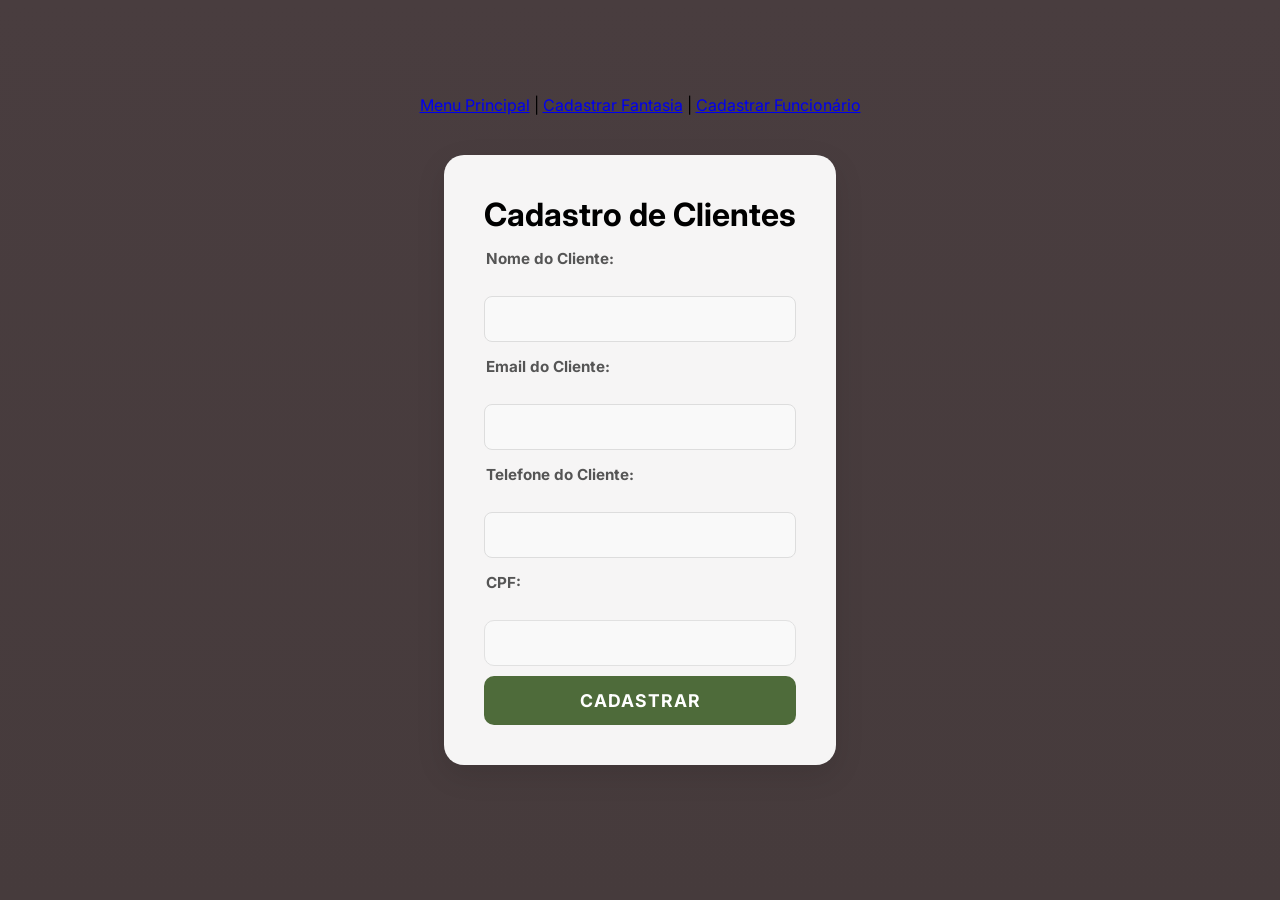
<file: cadastros/cadCliente.html>
<!DOCTYPE html>
<html lang="pt-BR">
<head>
    <meta charset="UTF-8">
    <meta name="viewport" content="width=device-width, initial-scale=1.0">
    <title>Cadastro de Clientes</title>
    <link rel="stylesheet" href="cadastro.css">
</head>
<body>
    <nav>
        <a href="../telainicial/menu.php">Menu Principal</a> | 
        <a href="cadFantasia.php">Cadastrar Fantasia</a> | 
        <a href="cadFuncionario.php">Cadastrar Funcionário</a>
    </nav>
    <div class="container">
        <form action="../back/cadastroCliente.php" method="post">
        <div class="titulo">
            <h1 class="titulo">Cadastro de Clientes</h1>
        </div>
            
            <label for="nomeCliente" id="Nome">Nome do Cliente: </label><br>
            <input type="text" name="nomeCliente" required><br>

            <label for="email">Email do Cliente: </label><br>
            <input type="text" name="email" required><br>

            <label for="telefone">Telefone do Cliente: </label><br>
            <input type="text" name="telefone" required><br>

            <label for="cpfCliente">CPF: </label><br>
            <input type="cpf" name="cpfCliente" required><br>

            <input type="submit" value="Cadastrar" class="botaoCadastro"><br>
        </form>
    </div>
</body>
</html>
</file>
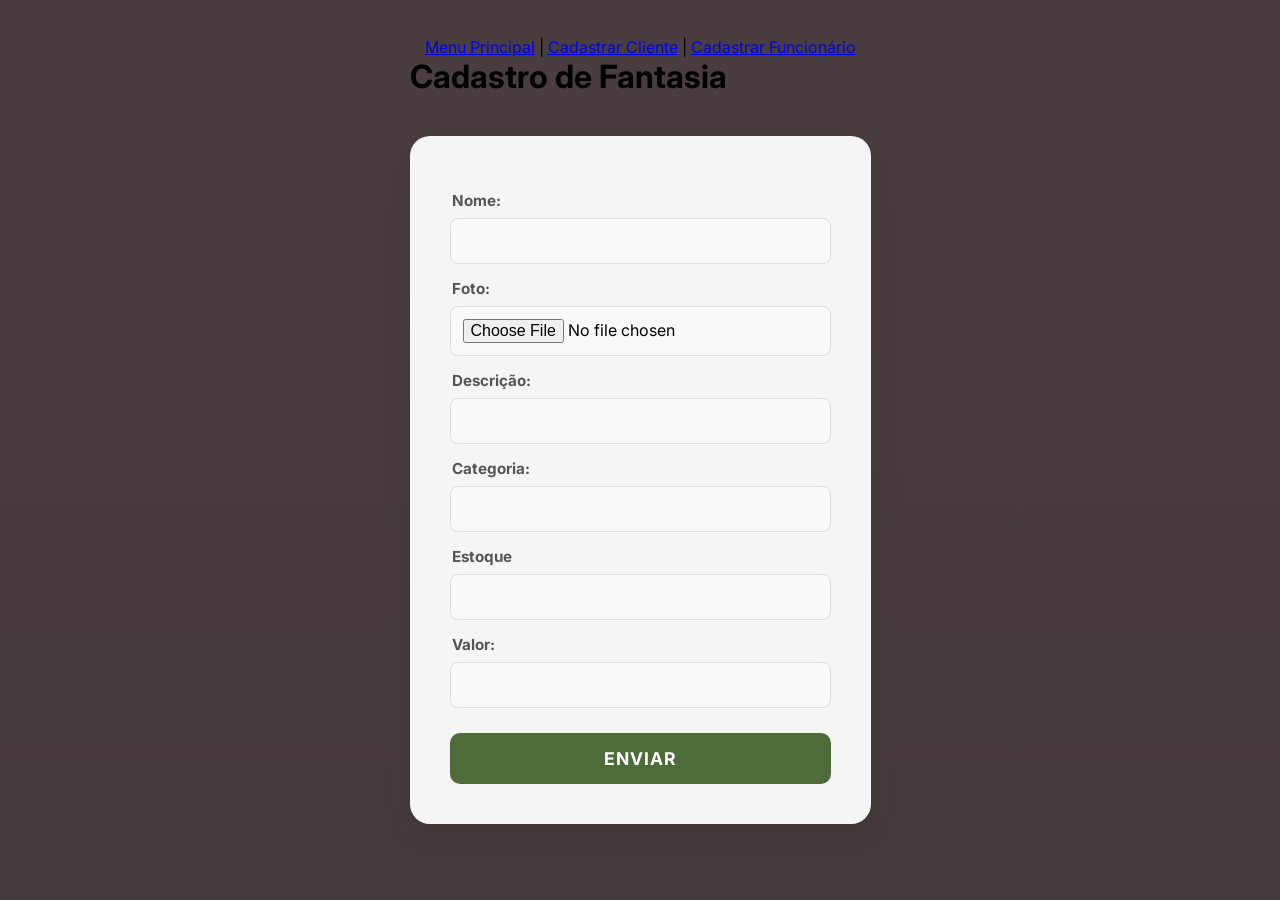
<file: cadastros/cadFantasia.html>
<!DOCTYPE html>
<html lang="pt-br">
<head>
    <meta charset="UTF-8">
    <meta name="viewport" content="width=device-width, initial-scale=1.0">
    <title>Fantasia</title>
    <link rel="stylesheet" href="cadastro.css">
</head>
<body>
    <nav>
        <a href="../telainicial/menu.php">Menu Principal</a> | 
        <a href="cadCliente.php">Cadastrar Cliente</a> | 
        <a href="cadFuncionario.php">Cadastrar Funcionário</a>
    </nav>

    <div class="container">

        <h1>Cadastro de Fantasia</h1>
    <form action="../back/cadastroFantasia.php" method="post">
        <div>
            <label for="nome">Nome: </label>
            <input type="text" id="nomeFantasia" name="nomeFantasia" required><br>

            <label for="imagem">Foto: </label>
            <input type="file" id="imagem" name="imagem" required><br>

            <label for="descricao">Descrição: </label>
            <input type="text" id="descricaoFantasia" name="descricaoFantasia" required><br>

            <label for="categoria">Categoria: </label>
            <input type="text" id="categoriaFantasia" name="categoriaFantasia" required><br>

            <label for="quantidade">Estoque</label>
            <input type="number" id="quantidadeDisponivel" name="quantidadeDisponivel" required><br>

            <label for="valorLocacao">Valor: </label>
            <input type="number" id="valorLocacao" name="valorLocacao" required>

            <button type="submit">Enviar</button>
        </div>
    </form>
    </div>
</body>
</html>
</file>
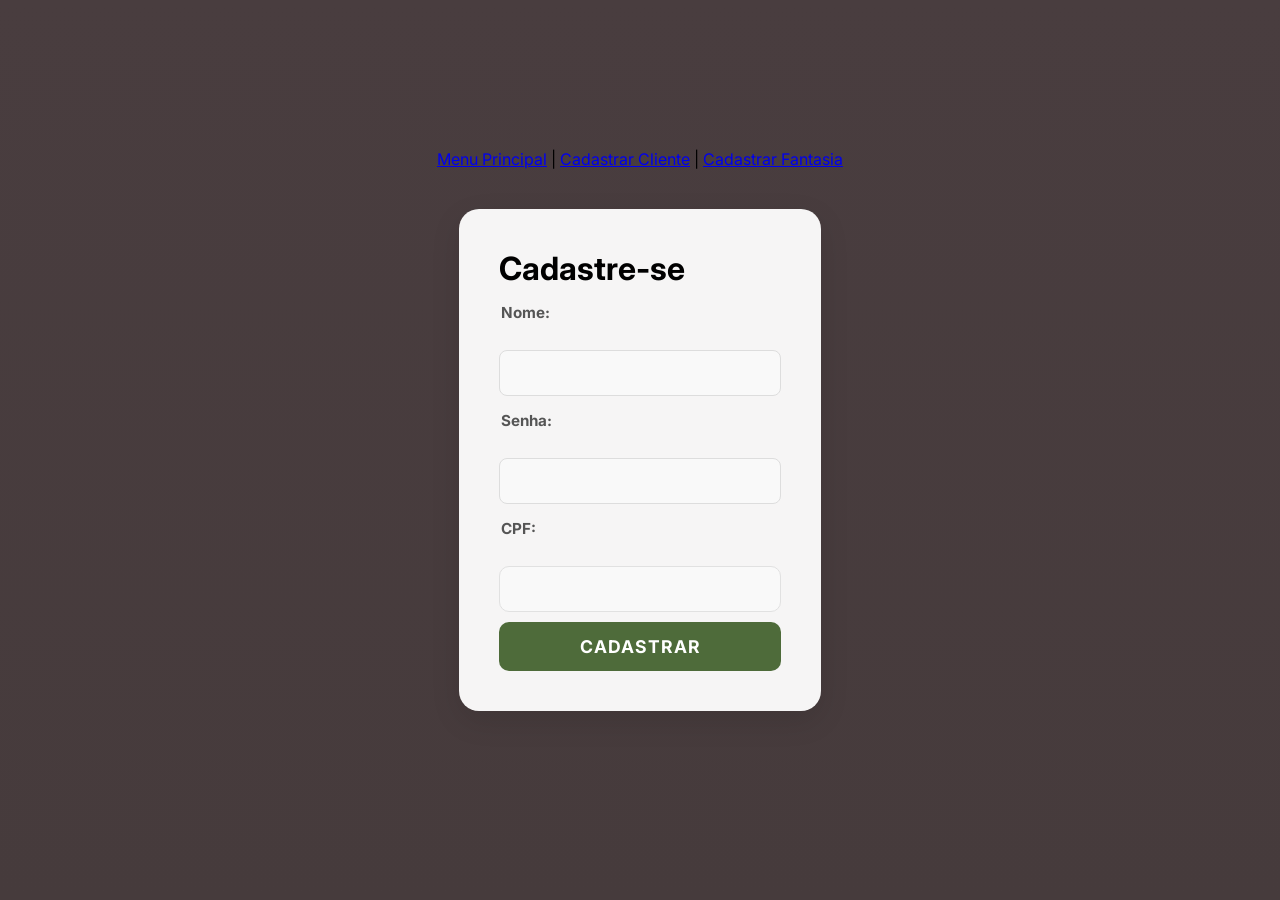
<file: cadastros/cadFuncionario.html>
<!DOCTYPE html>
<html lang="pt-BR">
<head>
    <meta charset="UTF-8">
    <meta name="viewport" content="width=device-width, initial-scale=1.0">
    <title>Cadastro</title>
    <link rel="stylesheet" href="cadastro.css">
    <link rel="stylesheet" href="cadastro.css">
</head>
<body>
    <nav>
        <a href="../telainicial/menu.php">Menu Principal</a> | 
        <a href="cadCliente.php">Cadastrar Cliente</a> | 
        <a href="cadFantasia.php">Cadastrar Fantasia</a>
    </nav>
    <div class="container">
        <form action="../back/cadastroFuncionario.php" method="post">
        <div class="titulo">
            <h1 class="titulo">Cadastre-se</h1>
        </div>
            
            <label for="nome" id="Nome">Nome: </label><br>
            <input type="text" name="nomeFuncionario" required><br>

            <label for="senha">Senha: </label><br>
            <input type="password" name="senha" required><br>
            
            <label for="cpf">CPF: </label><br>
            <input type="cpf" name="cpf" required><br>

            <input type="submit" value="Cadastrar" class="botaoCadastro"><br>
        </form>
    </div>
</body>
</html>
</file>
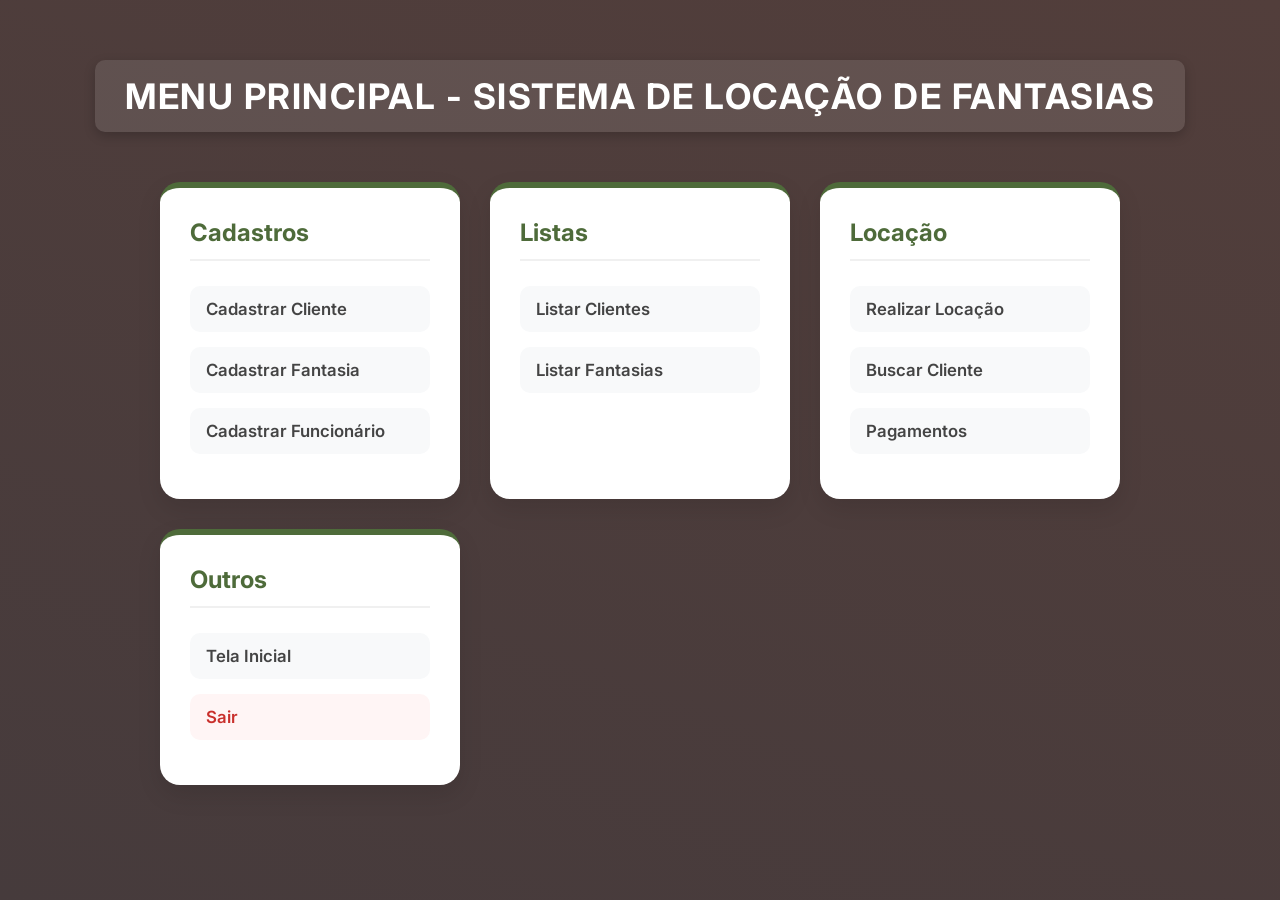
<file: telainicial/menu.html>
<!DOCTYPE html>
<html lang="pt-BR">
<head>
    <meta charset="UTF-8">
    <meta name="viewport" content="width=device-width, initial-scale=1.0">
    <title>Menu Principal</title>
    <link rel="stylesheet" href="menu.css">
    <link rel="stylesheet" href="navbar.css">
</head>
<body>
    
    <h1>Menu Principal - Sistema de Locação de Fantasias</h1>

<div class="container">

    <div class="menu-container">
        
        <div class="section">
            <h2>Cadastros</h2>
            <ul>
                <li><a href="../cadastros/cadCliente.php">Cadastrar Cliente</a></li>
                <li><a href="../cadastros/cadFantasia.php">Cadastrar Fantasia</a></li>
                <li><a href="../cadastros/cadFuncionario.php">Cadastrar Funcionário</a></li>
            </ul>
        </div>

        <div class="section">
            <h2>Listas</h2>
            <ul>
                <li><a href="../lista/cliente.php">Listar Clientes</a></li>
                <li><a href="../lista/fantasia.php">Listar Fantasias</a></li>
            </ul>
        </div>

        <div class="section">
            <h2>Locação</h2>
            <ul>
                <li><a href="../locar/locacao.php">Realizar Locação</a></li>
                <li><a href="../locar/loginCliente.php">Buscar Cliente</a></li>
                <li><a href="../locar/pagamento.php">Pagamentos</a></li>
            </ul>
        </div>

        <div class="section">
            <h2>Outros</h2>
            <ul>
                <li><a href="index.html">Tela Inicial</a></li>
                <li><a href="../teladelogin/login.php">Sair</a></li>
            </ul>
        </div>
    </div> 
</div>
</body>
</html>
</file>
<file: cadastros/cadastro.css>
@import url('https://fonts.googleapis.com/css2?family=Inter:wght@300;400;600;700&display=swap');

:root {
    --accent: #4e6b3a;
    --bg-card: #ffffff;
    --text-dark: #333;
    --shadow: 0 15px 35px rgba(0, 0, 0, 0.2);
    --danger: #d9534f;
}

* {
    margin: 0;
    padding: 0;
    box-sizing: border-box;
    font-family: 'Inter', sans-serif;
}

body {
    background: linear-gradient(180deg, #493d3f 0%, #463b3c 100%);
    min-height: 100vh;
    display: flex;
    flex-direction: column;
    align-items: center;
    justify-content: center;
    padding: 20px;
}



/* Container Principal / Formulário */
.cotainer:not(.navbar .container) {
    width: 100%;
    max-width: 500px;
    background: rgba(255, 255, 255, 0.95);
    padding: 40px;
    border-radius: 20px;
    margin: 40px auto;
    box-shadow: 0 10px 30px rgba(0, 0, 0, 0.1);
    animation: fadeIn 0.4s ease-out;
}

@keyframes fadeIn {
    from {
        opacity: 0;
        transform: translateY(10px);
    }

    to {
        opacity: 1;
        transform: translateY(0);
    }
}

.h1fantasia {
    text-align: center;
    color: var(--text-dark);
    font-size: 1.8rem;
    margin-bottom: 30px;
    font-weight: 700;
}

/* Elementos do Formulário */
form {
    width: 100%;
    max-width: 500px;
    background: rgba(255, 255, 255, 0.95);
    padding: 40px;
    border-radius: 20px;
    margin: 40px auto;
    box-shadow: 0 10px 30px rgba(0, 0, 0, 0.1);
    animation: fadeIn 0.4s ease-out;
}

label {
    font-weight: 600;
    color: #444;
    font-size: 0.95rem;
    margin-bottom: 5px;
    margin-top: 5px;
    padding-left: 2px;
}

input[type="text"],
input[type="password"],
input[type="number"],
input[type="email"],
input[type="file"],
input[type="cpf"] {
    width: 100%;
    padding: 12px 16px;
    border: 1px solid #e1e1e1;
    border-radius: 10px;
    font-size: 1rem;
    transition: all 0.3s;
    background: #f9f9f9;
}

input:focus {
    outline: none;
    border-color: var(--accent);
    background: #fff;
    box-shadow: 0 0 0 4px rgba(78, 107, 58, 0.1);
}

/* Botão de Cadastro */
.botaoCadastro,
button[type="submit"] {
    width: 100%;
    background: var(--accent);
    color: white;
    padding: 14px;
    border: none;
    border-radius: 10px;
    font-size: 1.1rem;
    font-weight: 700;
    cursor: pointer;
    transition: all 0.3s;
    margin-top: 10px;
    text-transform: uppercase;
    letter-spacing: 1px;
}

.botaoCadastro:hover,
button[type="submit"]:hover {
    background: #3d5529;
    transform: translateY(-2px);
    box-shadow: 0 5px 15px rgba(0, 0, 0, 0.2);
}

input[type="file"] {
    padding: 8px;
    background: #f0f0f0;
    border: 1px solid #ddd;
    border-radius: 10px;
    cursor: pointer;
}

/* No seu arquivo cadastro.css */
.sucesso {
    color: #155724;
    background-color: #d4edda;
    border: 1px solid #c3e6cb;
    padding: 25px;
    margin-bottom: 20px;
    border-radius: 4px;
    font-weight: bold;
    text-align: center;
    font-size: 1.8rem;
    margin-bottom: 30px;
    font-weight: 700;
}

.erro {
    color: #721c24;
    background-color: #f8d7da;
    border: 1px solid #f5c6cb;
    padding: 25px;
    margin-bottom: 20px;
    border-radius: 4px;
    font-weight: bold;
    text-align: center;
    font-size: 1.8rem;
    margin-bottom: 30px;
    font-weight: 700;
}

@import url('https://fonts.googleapis.com/css2?family=Inter:wght@400;600;700&display=swap');



h2 {
    color: white;
    margin-bottom: 25px;
    text-transform: uppercase;
    letter-spacing: 1px;
}



/* Ajuste específico para os labels e inputs */
label {
    display: block;
    font-weight: 700;
    color: #555;
    margin-bottom: 8px;
    margin-top: 15px;
}

input[type="text"],
input[type="number"],
input[type="password"],
input[type="file"],
input[type="email"] {
    width: 100%;
    padding: 12px;
    border: 1px solid #ddd;
    border-radius: 8px;
    background: #f9f9f9;
    font-size: 1rem;
    transition: 0.3s;
}

input:focus {
    border-color: var(--accent);
    outline: none;
    background: #fff;
    box-shadow: 0 0 0 4px rgba(78, 107, 58, 0.1);
}

button[type="submit"],
.btn-confirmar {
    width: 100%;
    background: var(--accent);
    color: white;
    padding: 15px;
    border: none;
    border-radius: 10px;
    font-weight: 700;
    cursor: pointer;
    text-transform: uppercase;
    margin-top: 25px;
    transition: 0.3s;
}

button:hover {
    background: #3d5529;
    transform: translateY(-2px);
}

/* Estilo para a página de Excluir */
.excluir-label {
    color: var(--danger);
    text-align: center;
    font-size: 1.1rem;
    margin-bottom: 20px;
}

button[name="excluir"] {
    background: var(--danger);
}

button[name="excluir"]:hover {
    background: #c9302c;
}

.btn-cancelar {
    width: 100%;
    background: transparent;
    color: #e74c3c;
    padding: 14px;
    border-color: #e74c3c;
    border-radius: 10px;
    font-size: 1.1rem;
    font-weight: 700;
    cursor: pointer;
    transition: all 0.3s;
    text-transform: uppercase;
    letter-spacing: 1px;
    margin-top: 5px;
}
.btn-cancelar:hover {
    background: #c9302c;
    color: white;
}   

/* {
color: #221b1b;
    margin-bottom: 50px;
    font-weight: 700;
    text-align: center;
    text-transform: uppercase;
    letter-spacing: 1.5px;
    font-size: 2.2rem;
    font-family: 'Inter', sans-serif;
    padding: 15px 30px;
    border-radius: 10px;
    background: rgba(255, 255, 255, 0.1);
    box-shadow: 0 4px 12px rgba(0, 0, 0, 0.2);
    transition: all 0.3s ease;
}*/

.voltar {
    width: 100%;
    background: transparent;
    color: #e74c3c;
    padding: 14px;
    border-color: #e74c3c;
    border-radius: 10px;
    font-size: 1.1rem;
    font-weight: 700;
    cursor: pointer;
    transition: all 0.3s;
    text-transform: uppercase;
    letter-spacing: 1px;
    margin-top: 5px;
}

.voltar:hover {
    background: var(--secondary-color);
    color: #d9534f;
    transform: translateY(-2px);
    box-shadow: 0 4px 15px rgba(231, 76, 60, 0.3); 
}
.select {
    width: 100%;
    padding: 12px 16px;
    border: 1px solid #e1e1e1;
    border-radius: 10px;
    font-size: 1rem;
    transition: all 0.3s;
    background: #f9f9f9;
    margin-top: 15px;
}
</file>
<file: telainicial/menu.css>
@import url('https://fonts.googleapis.com/css2?family=Inter:wght@300;400;600;700&display=swap');
@import url('https://fonts.googleapis.com/css2?family=Nunito+Sans:wght@300;400;600;700&display=swap');

:root {
    --accent: #4e6b3a;      
    --bg-card: #ffffff;
    --text-dark: #1D2815;
    --shadow: 0 10px 25px rgba(0,0,0,0.1);
}

body {
    font-family: 'Nunito Sans', sans-serif;
    display: flex;
    flex-direction: column; 
    align-items: center;
    justify-content: flex-start;
    padding: 60px 20px;
    min-height: 100vh;
    background: linear-gradient(200deg,#523e3b 0%, #463b3c 100%);
    margin: 0;
}

h1 {
    color: #ffffff;
    margin-bottom: 50px;
    font-weight: 700;
    text-align: center;
    text-transform: uppercase;
    letter-spacing: 1.5px;
    font-size: 2.2rem;
    font-family: 'Inter', sans-serif;
    padding: 15px 30px;
    border-radius: 10px;
    background: rgba(255, 255, 255, 0.1);
    box-shadow: 0 4px 12px rgba(0, 0, 0, 0.2);
    transition: all 0.3s ease;
    
}

/* --- GRID DE SEÇÕES --- */
.menu-container { 
    display: grid;
    grid-template-columns: repeat(auto-fit, minmax(300px, 1fr)); 
    gap: 30px;
    width: 100%;
    max-width: 1200px; 
    margin: 0 auto;
}


/* --- ESTILIZAÇÃO DOS CARDS --- */
.section {
    background: var(--bg-card);
    padding: 30px;
    border-radius: 20px;
    box-shadow: var(--shadow);
    transition: all 0.3s cubic-bezier(0.4, 0, 0.2, 1);
    border-top: 6px solid var(--accent);
    display: flex;
    flex-direction: column;
}

.section:hover {
    transform: translateY(-10px);
    box-shadow: 0 15px 35px rgba(0, 0, 0, 0.2);
}

.section h2 {
    color: var(--accent);
    font-size: 1.5rem;
    margin-bottom: 25px;
    border-bottom: 2px solid #f0f0f0;
    padding-bottom: 12px;
    font-family: 'Inter', sans-serif;
}

.section ul {
    list-style: none;
    padding: 0;
    margin: 0;
}

.section li {
    margin-bottom: 15px;
}

.section a {
    text-decoration: none;
    color: #444;
    font-weight: 600;
    font-size: 1.05rem;
    display: block;
    padding: 12px 15px;
    border-radius: 10px;
    transition: all 0.2s ease;
    background: #f8f9fa;
    border: 1px solid transparent;
}

.section a:hover {
    background: var(--accent);
    color: white;
    padding-left: 22px;
    box-shadow: 0 4px 12px rgba(78, 107, 58, 0.2);
}

/* Destaque para o Logout */
.section ul li a[href*="login.php"] {
    color: #c9302c;
    background: #fff5f5;
}

.section ul li a[href*="login.php"]:hover {
    background: #d9534f;
    color: white;
}

/* Responsividade para Telas Pequenas */
@media (max-width: 768px) {
    .menu-container {
        grid-template-columns: 1fr; /* Um card por linha no celular */
        padding: 0 10px;
    }
    
    h1 {
        font-size: 1.6rem;
    }
}
</file>
<file: telainicial/navbar.css>
@import url('https://fonts.googleapis.com/css2?family=Inter:wght@300;400;600;700&display=swap');
@import url('https://fonts.googleapis.com/css2?family=Nunito+Sans:wght@300;400;600;700&display=swap');

:root {
    --primary-color: #2c3e50;      /* Cor escura e elegante para destaques */
    --secondary-color: #e74c3c;    /* Cor de destaque moderno (vermelho suave) */
    --bg-light: #f8f9fa;
    --text-dark: #2c3e50;
    --text-muted: #7f8c8d;         /* Texto secundário/inativo */
    --border-color: rgba(0, 0, 0, 0.08); /* Borda quase transparente */
}

* {
    margin: 0;
    padding: 0;
    box-sizing: border-box;
    font-family: 'Inter', 'Nunito Sans', sans-serif;
}

/* Container de alinhamento central */
.container {
    max-width: 1220px;
    margin: 0 auto;
    padding: 0 20px;
}

/* ============================================
   HEADER / NAVBAR (Clean & Glassmorphism)
   ============================================ */

/* Estrutura Fixa no Topo */
.page-top {
    position: fixed;
    top: 0;
    left: 0;
    width: 100%;
    z-index: 1000;
}

/* Estilização da Barra: Efeito Blur translúcido */
.navbar {
    background: rgb(255, 255, 255); 
    backdrop-filter: blur(12px); 
    -webkit-backdrop-filter: blur(12    px);
    border-bottom: 1px solid var(--border-color);
    box-shadow: 0 4px 30px rgba(0, 0, 0, 0.03); 
    height: 75px;
    transition: all 0.3s ease;
    border-top : 8px solid #4e6b3a;

}

.navbar .container {
    height: 100%;
    display: flex;
    align-items: center;
    justify-content: space-between;
}

.nav-left { 
    display: flex; 
    align-items: center; 
    gap: 45px; 
} 

/* Otimização da Imagem da Logo para o design simples */
.brand-img {
    height: 45px; /* Tamanho delicado */
    width: auto;
    object-fit: contain;
    display: block;
    cursor: pointer;
    transition: transform 0.3s ease;
    border-radius: 4px; /* Suaviza as pontas se houver fundo */
}

.brand-img:hover {
    transform: scale(1.05); /* Efeito suave no hover */
}

/* Links de Navegação */
.nav-links {
    list-style: none;
    display: flex;
    gap: 25px;
    align-items: center;
    height: 100%;
}

.nav-links a {
    color: var(--text-muted);
    text-decoration: none;
    font-weight: 600;
    font-size: 14.5px;
    letter-spacing: 0.3px;
    padding: 8px 4px; /* Removendo o background das laterais e priorizando sublinhado */
    border-radius: 4px;
    transition: all 0.3s ease;
    display: flex;
    align-items: center;
    position: relative; /* Necessário para a linha inferior animada */
}

/* Micro-animação inteligente e elegante nos links */
.nav-links a::after {
    content: '';
    position: absolute;
    bottom: 2px;
    left: 50%;
    transform: translateX(-50%);
    width: 0; /* Começa invisível */
    height: 2px;
    background: var(--primary-color);
    transition: width 0.3s ease;
    border-radius: 2px;
}

/* Efeitos de Hover nos Links */
.nav-links a:hover,
.nav-links a.active {
    color: var(--text-dark);
}

.nav-links a:hover::after,
.nav-links a.active::after {
    width: 100%; /* Expande a linha inferior elegantemente */
}

/* Botões da Direita */
.nav-right {
    display: flex;
    gap: 15px;
    align-items: center;
}

.logout-btn {
    background: transparent;
    color: var(--secondary-color);
    border: 1.5px solid var(--secondary-color);
    padding: 8px 24px;
    border-radius: 30px; 
    cursor: pointer;
    font-weight: 700;
    letter-spacing: 0.5px;
    font-size: 13.5px;  
    transition: all 0.3s cubic-bezier(0.25, 0.8, 0.25, 1); 
    display: flex;
    align-items: center;
    gap: 6px;
    height: 40px;
}


.logout-btn:hover {
    background: var(--secondary-color);
    color: white;
    transform: translateY(-2px);
    box-shadow: 0 4px 15px rgba(231, 76, 60, 0.3); 
}

/* TABLET (768px até 1024px) */
@media (max-width: 1024px) {
    .navbar {
        height: 60px;
    }
    
    .nav-left {
        gap: 30px;
    }

    .nav-links {
        gap: 20px;
    }

    .brand-img {
        width: 90px;
        height: 90px;
    }

    .nav-links a {
        padding: 6px 12px;
        font-size: 14px;
    }

    .cart-btn {
        padding: 8px 16px;
        font-size: 13px;
        height: 40px;
    }

    .admin-btn,
    .logout-btn {
        padding: 8px 12px;
        font-size: 12px;
        height: 40px;
    }
}

/* MOBILE (até 768px) */
@media (max-width: 768px) {
    .navbar {
        height: 55px;
    }
    
    .nav-left {
        gap: 15px;
    }

    .nav-links {
        gap: 10px;
    }

    .brand-img {
        width: 75px;
        height: 75px;
    }

    .nav-links a {
        padding: 4px 8px;
        font-size: 12px;
    }

    .cart-btn {
        padding: 6px 12px;
        font-size: 12px;
        height: 36px;
    }

    .admin-btn,
    .logout-btn {
        padding: 6px 10px;
        font-size: 11px;
        height: 36px;
    }
}

/* MOBILE PEQUENO (até 480px) */
@media (max-width: 480px) {
    .navbar {
        height: 50px;
    }
    
    .nav-left {
        gap: 8px;
        width: 100%;
        justify-content: space-between;
    }

    .brand-img {
        width: 60px;
        height: 60px;
    }

    .nav-links {
        gap: 0;
        display: none;
    }

    .nav-links.show {
        display: flex;
        position: absolute;
        top: 50px;
        left: 0;
        right: 0;
        flex-direction: column;
        background: white;
        border-bottom: 1px solid var(--border-color);
        padding: 10px 0;
        gap: 0;
    }

    .nav-links a {
        padding: 12px 20px;
        width: 100%;
    }

    .cart-btn {
        padding: 6px 10px;
        font-size: 11px;
        height: 32px;
    }

    .admin-btn,
    .logout-btn {
        padding: 4px 8px;
        font-size: 10px;
        height: 32px;
        gap: 3px;
    }
}
</file>
